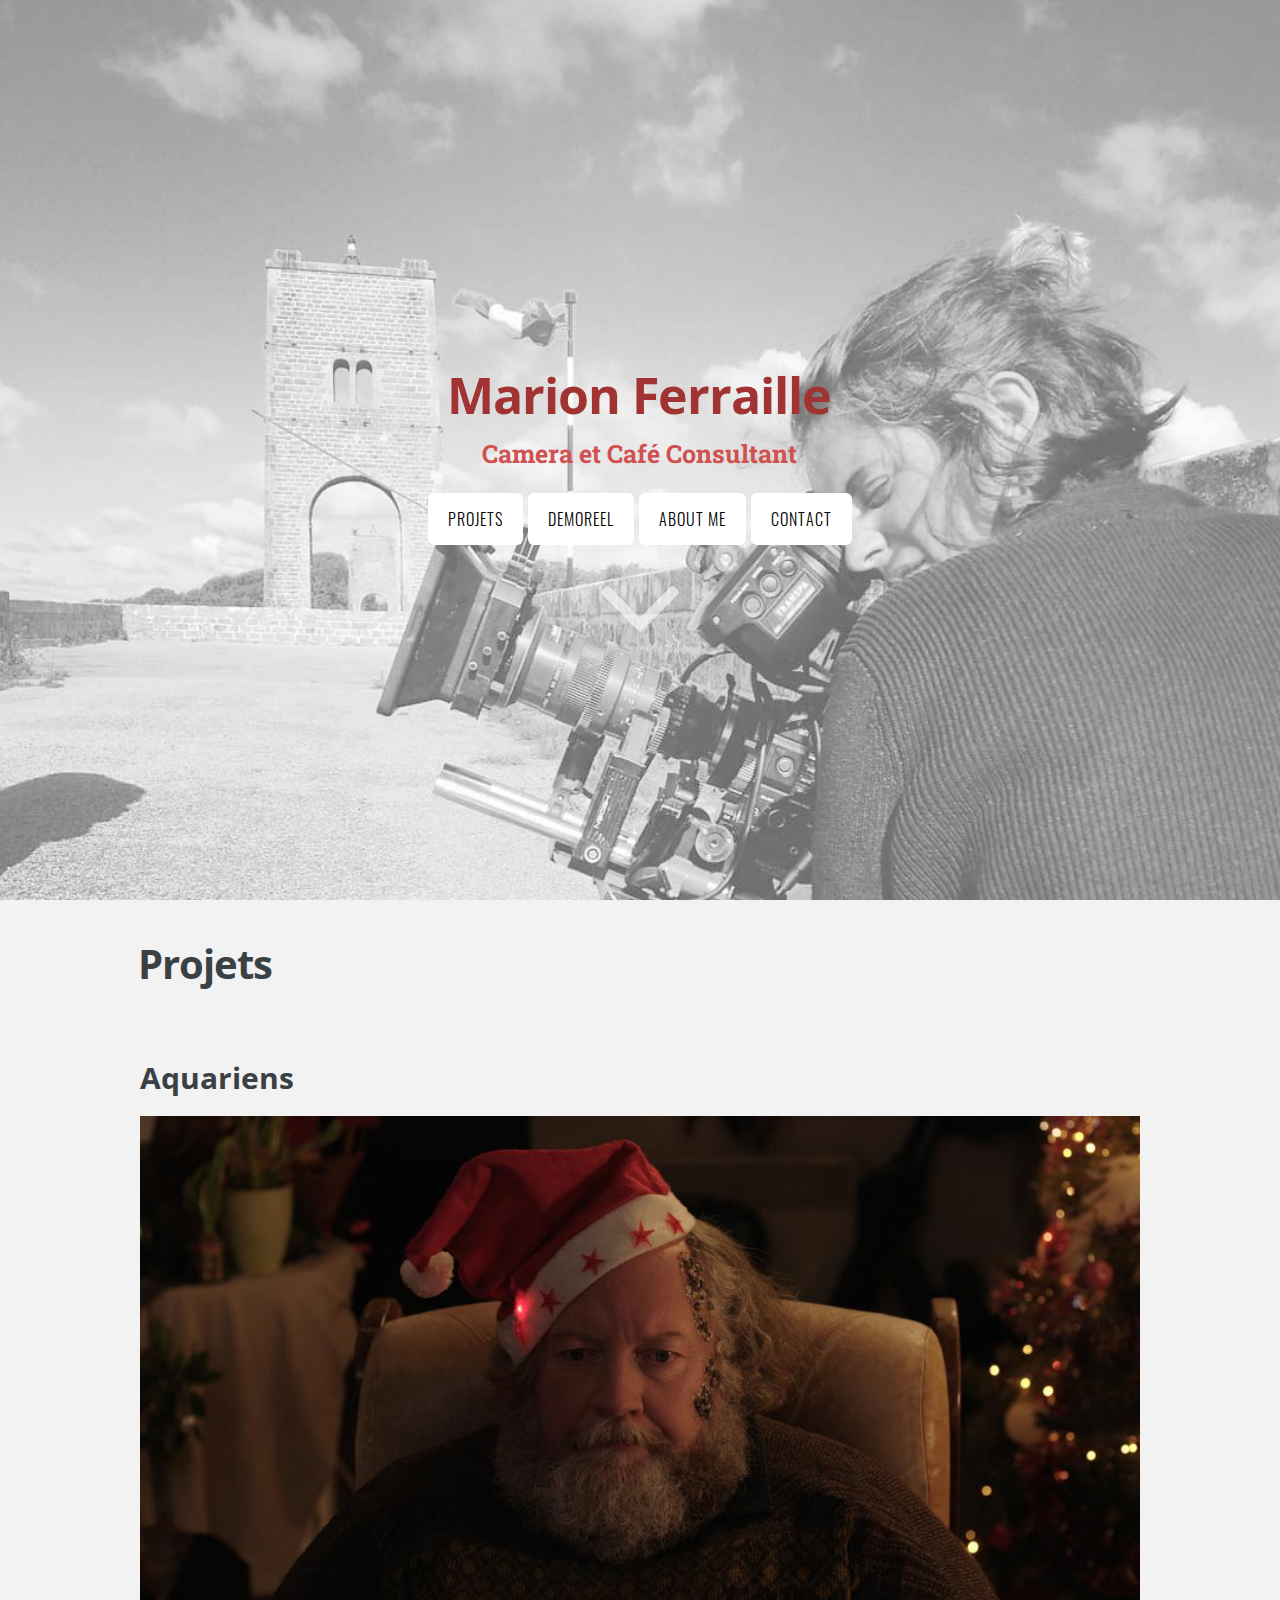
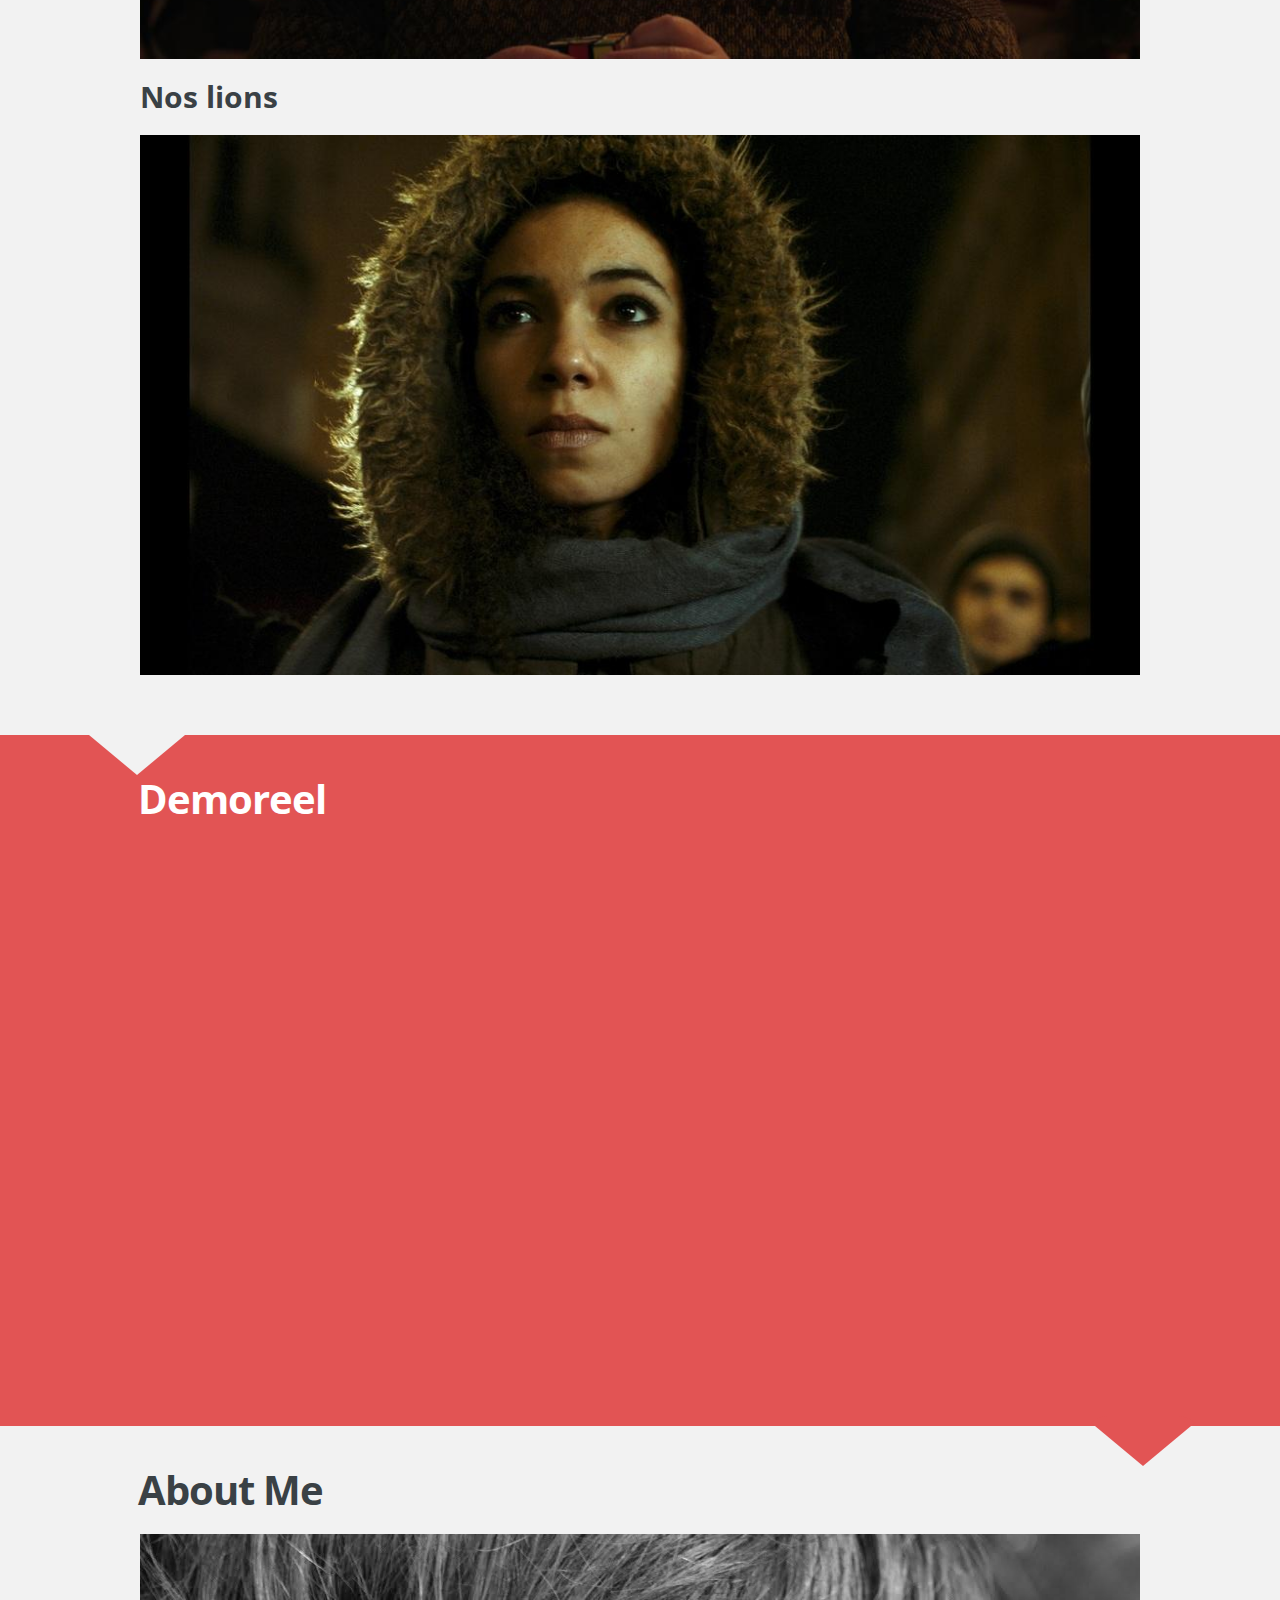
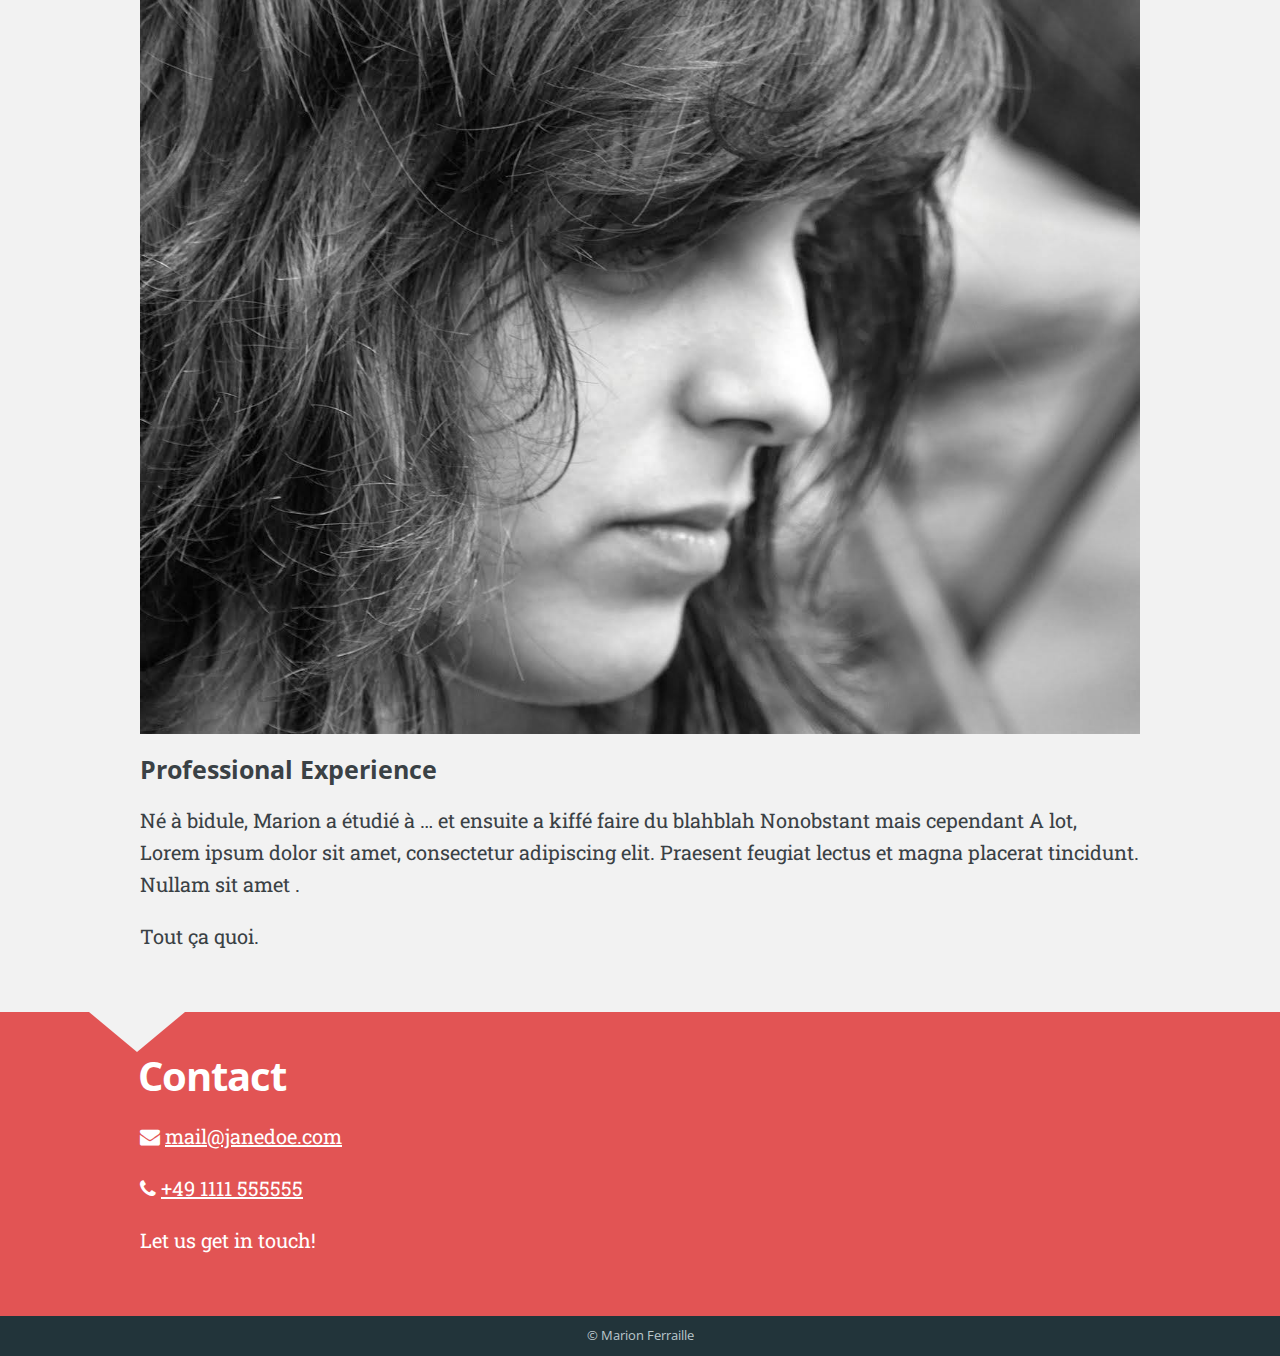
<file: v1/index.html>
<!DOCTYPE html>
<html><meta http-equiv="Content-Type" content="text/html" charset="UTF-8" />
<meta http-equiv="X-UA-Compatible" content="IE=edge,chrome=1" />

<title>Marion Ferraille - Photography Director</title>


  <link rel="shortcut icon" href="https://marion-rs.github.io/v1/images/favicon.png" type="image/png"
/>


  <meta name="description" content="Nutrition Coach &amp; Chef Consultant"
/>

  <meta name="keywords" content="some, keywords, for, seo, you, know, google, duckduckgo, and, such"
/>
<meta name="referrer" content="no-referrer-when-downgrade" />

<meta name="HandheldFriendly" content="True" />
<meta name="MobileOptimized" content="320" />
<meta name="viewport" content="width=device-width, initial-scale=1.0" />

<link rel="stylesheet" href="https://marion-rs.github.io/v1/css/screen.css" />
<link rel="stylesheet" href="https://marion-rs.github.io/v1/css/fonts.css" type="text/css" />
<link
  rel="stylesheet"
  href="https://marion-rs.github.io/v1/fork-awesome/css/fork-awesome.min.css"
  type="text/css"
/>

<meta property="og:title" content="" />
<meta property="og:description" content="Nutrition Coach &amp; Chef Consultant" />
<meta property="og:type" content="website" />
<meta property="og:url" content="https://marion-rs.github.io/v1/" /><meta property="og:image" content="https://marion-rs.github.io/v1/images/cover-image.jpg"/><meta property="og:site_name" content="Marion Feraille - Camera &amp; Pretty Pictures Consultant" />


<meta name="twitter:card" content="summary_large_image"/>
<meta name="twitter:image" content="https://marion-rs.github.io/v1/images/cover-image.jpg"/>

<meta name="twitter:title" content=""/>
<meta name="twitter:description" content="Nutrition Coach &amp; Chef Consultant"/>

<meta itemprop="name" content="">
<meta itemprop="description" content="Nutrition Coach &amp; Chef Consultant">





<style>
    .blog-title{
        color: #a13333;
    }
    .blog-description{
        color: #d15050;
        font-weight: bold;
    }

     a.btn {
         color: black;
         background-color: white;
     }
     a.btn:hover {
        color: white;
        background-color: #f17d7d;
    }

      
     a.fn-item.active {
          color: #a72626;
     }
     a.fn-item:hover {
          color: #cdc8c8;
     }

     
    .post-holder.odd {
        background: #e25454;
        color: white;
    }
    .post-holder {
        background: #F2F2F2;
    }

    .post
    {
        width: 1500px;
    }
</style>











<link
  rel="apple-touch-icon"
  sizes="180x180"
  href="https://marion-rs.github.io/v1/images/apple-touch-icon.png"
/>
<link
  rel="icon"
  type="image/png"
  sizes="32x32"
  href="https://marion-rs.github.io/v1/images/favicon-32x32.png"
/>
<link
  rel="icon"
  type="image/png"
  sizes="16x16"
  href="https://marion-rs.github.io/v1/images/favicon-16x16.png"
/>
<body>



<header id="site-head" style="background-image: url(images/marion_camera_gray.jpg)">
    <div class="vertical">
        <div id="site-head-content" class="inner">

            <h1 class="blog-title">Marion Ferraille</h1>
            <h2 class="blog-description">Camera et Café Consultant</h2>

            
                 <a class='btn site-menu' data-title-anchor='projets'>Projets</a>
            
                 <a class='btn site-menu' data-title-anchor='demoreel'>Demoreel</a>
            
                 <a class='btn site-menu' data-title-anchor='about-me'>About Me</a>
            
                 <a class='btn site-menu' data-title-anchor='contact'>Contact</a>
            
            <i id='header-arrow' class="fa fa-angle-down"></i>
        </div>
    </div>
</header>
<main class="content" role="main">

    <div class='fixed-nav'>
    </div>
    
        <div class='post-holder'>
            <article id='projets' class='post first '>
                <header class="post-header">
                    <h2 class="post-title">Projets</h2>
                </header>
                <section class="post-content">
                    <p> </p>
<h4 id="aquariens">Aquariens</h4>
<p><img src="images/aquariens.jpg" alt="Aquariens"></p>
<h4 id="nos-lions">Nos lions</h4>
<p><img src="images/nos-lions.jpg" alt="Nos Lions"></p>

                </section>
            </article>
            <div class='post-after'></div>
        </div>
    
        <div class='post-holder'>
            <article id='demoreel' class='post  '>
                <header class="post-header">
                    <h2 class="post-title">Demoreel</h2>
                </header>
                <section class="post-content">
                    
<div style="position: relative; padding-bottom: 56.25%; height: 0; overflow: hidden;">
  <iframe src="https://player.vimeo.com/video/471368296" style="position: absolute; top: 0; left: 0; width: 100%; height: 100%; border:0;" title="vimeo video" webkitallowfullscreen mozallowfullscreen allowfullscreen></iframe>
</div>


                </section>
            </article>
            <div class='post-after'></div>
        </div>
    
        <div class='post-holder'>
            <article id='about-me' class='post  '>
                <header class="post-header">
                    <h2 class="post-title">About Me</h2>
                </header>
                <section class="post-content">
                    <p><img src="images/profil.jpg" alt="Marion"></p>
<h5 id="professional-experience">Professional Experience</h5>
<p>Né à bidule, Marion a étudié à &hellip; et ensuite a kiffé faire du blahblah
Nonobstant mais cependant A lot, Lorem ipsum dolor sit amet, consectetur adipiscing elit. Praesent feugiat lectus et magna placerat tincidunt. Nullam sit amet .</p>
<p>Tout ça quoi.</p>

                </section>
            </article>
            <div class='post-after'></div>
        </div>
    
        <div class='post-holder'>
            <article id='contact' class='post  last'>
                <header class="post-header">
                    <h2 class="post-title">Contact</h2>
                </header>
                <section class="post-content">
                    <p><i class="fa fa-envelope"></i> <a href="mailto:your-email@your-domain.com">mail@janedoe.com</a></p>
<p><i class="fa fa-phone"></i> <a href="tel:+491111555555">+49 1111 555555</a></p>
<p>Let us get in touch!</p>

                </section>
            </article>
            <div class='post-after'></div>
        </div>
    
</main>
<footer class="site-footer">
  <div class="inner">
    
      <section class="copyright">© Marion Ferraille</section>


    <section></section>
    

  </div>
</footer>

    <script type="text/javascript" src='https://marion-rs.github.io/v1/js/jquery-1.11.3.min.js'></script>

    
    <script type="text/javascript" src='https://marion-rs.github.io/v1/js/icons.js'></script>
    <script type="text/javascript" src='https://marion-rs.github.io/v1/js/index.js'></script>
    
</body>
</html>
</file>
